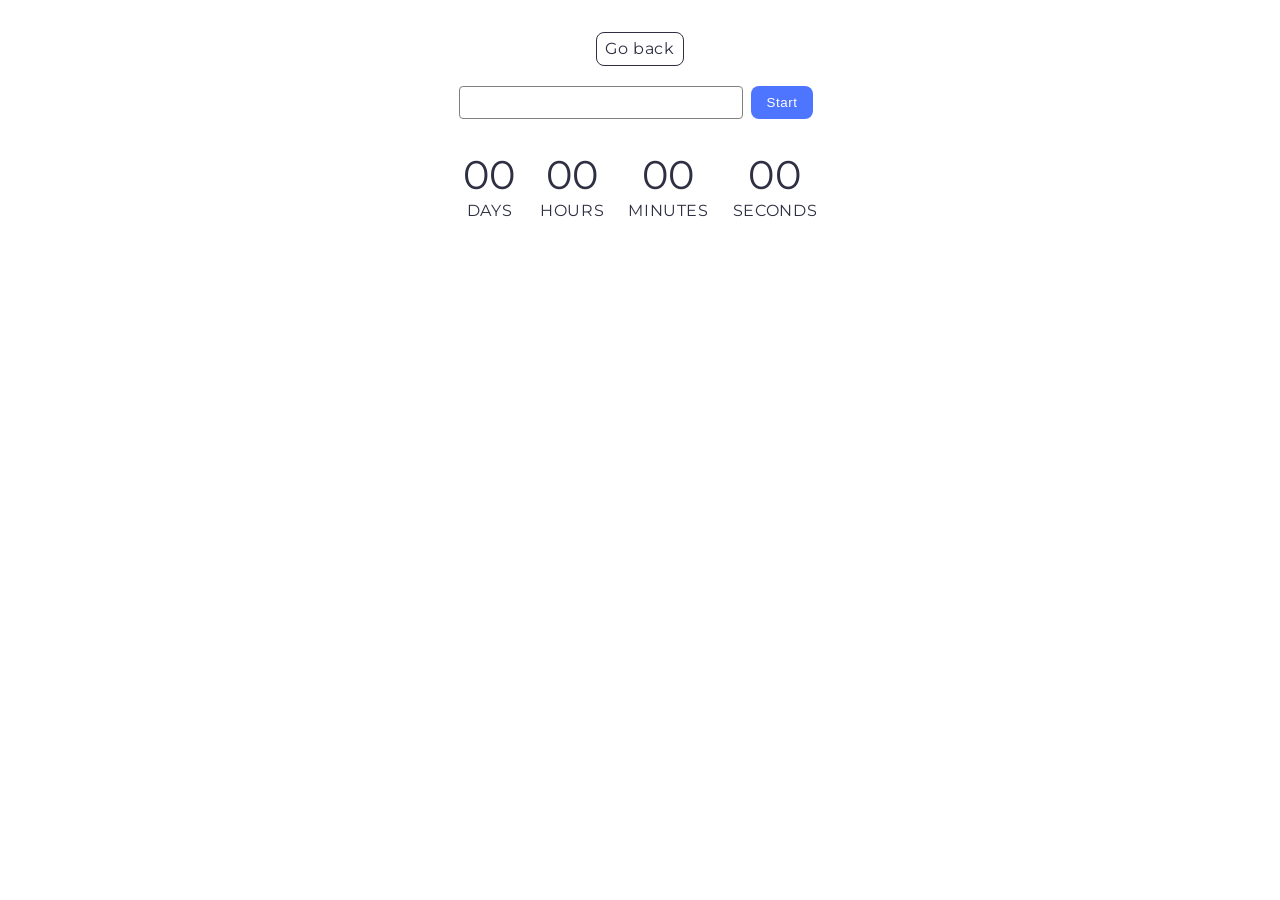
<file: src/1-timer.html>
<!doctype html>
<html lang="en">
  <head>
    <meta charset="UTF-8" />
    <meta http-equiv="X-UA-Compatible" content="IE=edge" />
    <meta name="viewport" content="width=device-width, initial-scale=1.0" />
    <title>Timer</title>
    <link rel="preconnect" href="https://fonts.googleapis.com" />
    <link rel="preconnect" href="https://fonts.gstatic.com" crossorigin />
    <link
      href="https://fonts.googleapis.com/css2?family=Montserrat:wght@100..900&family=Raleway:wght@100..900&family=Roboto:ital,wdth,wght@0,75..100,100..900;1,75..100,100..900&display=swap"
      rel="stylesheet"
    />
    <link rel="stylesheet" href="./css/styles.css" />
  </head>
  <body>
    <main>
      <div class="container">
        <a class="back-link" href="./index.html">Go back</a>
        <div class="wraper-data-picker">
          <input type="text" id="datetime-picker" />
          <button class="btn-start" type="button" data-start>Start</button>
        </div>

        <div class="timer">
          <div class="field">
            <span class="value" data-days>00</span>
            <span class="label">Days</span>
          </div>
          <div class="field">
            <span class="value" data-hours>00</span>
            <span class="label">Hours</span>
          </div>
          <div class="field">
            <span class="value" data-minutes>00</span>
            <span class="label">Minutes</span>
          </div>
          <div class="field">
            <span class="value" data-seconds>00</span>
            <span class="label">Seconds</span>
          </div>
        </div>
      </div>
    </main>
    <script type="module" src="./js/1-timer.js"></script>
  </body>
</html>
</file>
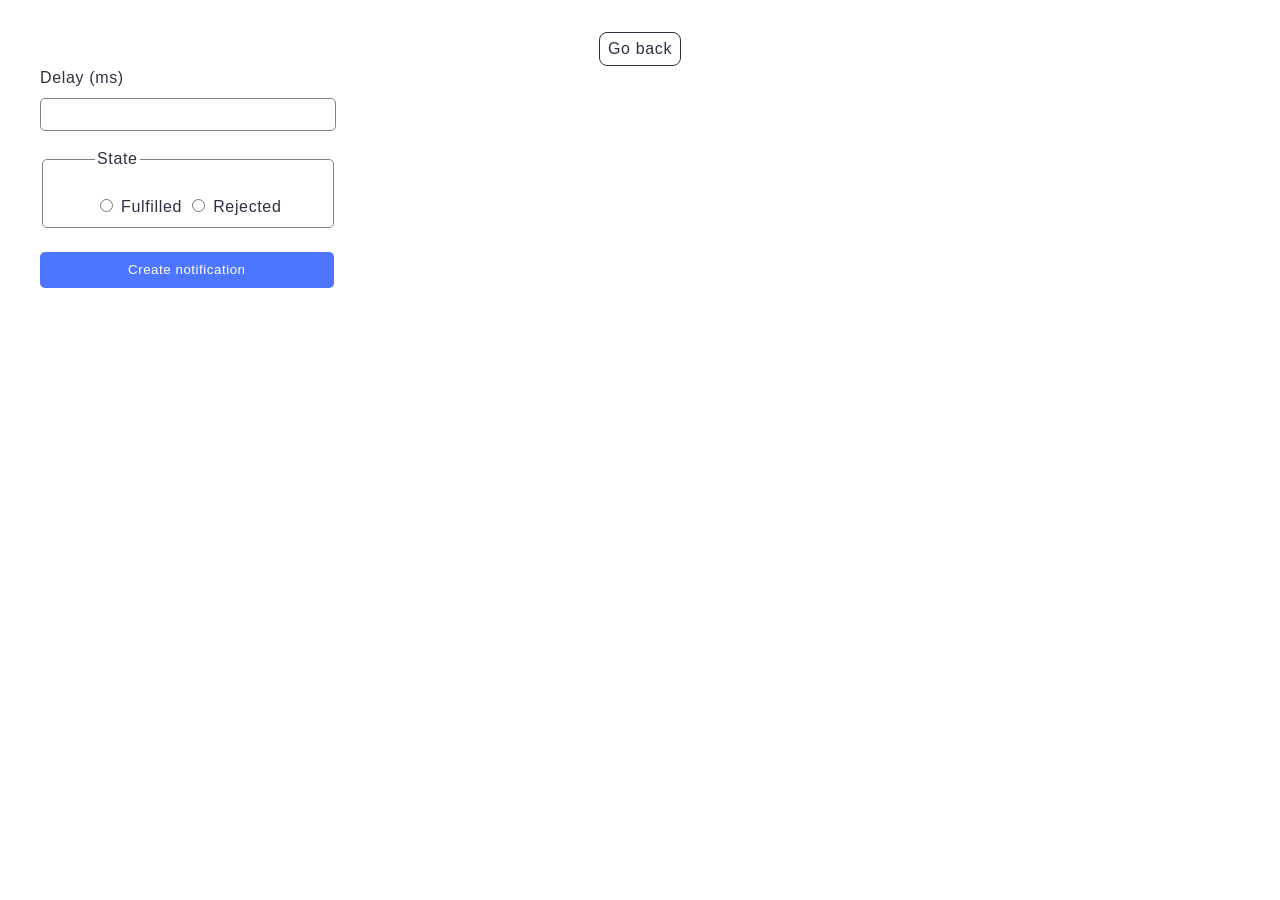
<file: src/2-snackbar.html>
<!doctype html>
<html lang="en">
  <head>
    <meta charset="UTF-8" />
    <meta http-equiv="X-UA-Compatible" content="IE=edge" />
    <meta name="viewport" content="width=device-width, initial-scale=1.0" />
    <title>Snackbar</title>
    <link rel="stylesheet" href="./css/styles.css" />
  </head>
  <body>
    <main>
      <div class="container">
        <a class="back-link" href="./index.html">Go back</a>
        <form class="form">
          <label class="lable-delay">
            Delay (ms)
            <input class="docinput-delay" type="number" name="delay" required />
          </label>

          <fieldset class="fieldset">
            <legend>State</legend>
            <label>
              <input type="radio" name="state" value="fulfilled" required />
              Fulfilled
            </label>
            <label>
              <input type="radio" name="state" value="rejected" required />
              Rejected
            </label>
          </fieldset>

          <button class="btn-submit" type="submit">Create notification</button>
        </form>
      </div>
    </main>
    <script type="module" src="./js/2-snackbar.js"></script>
  </body>
</html>
</file>
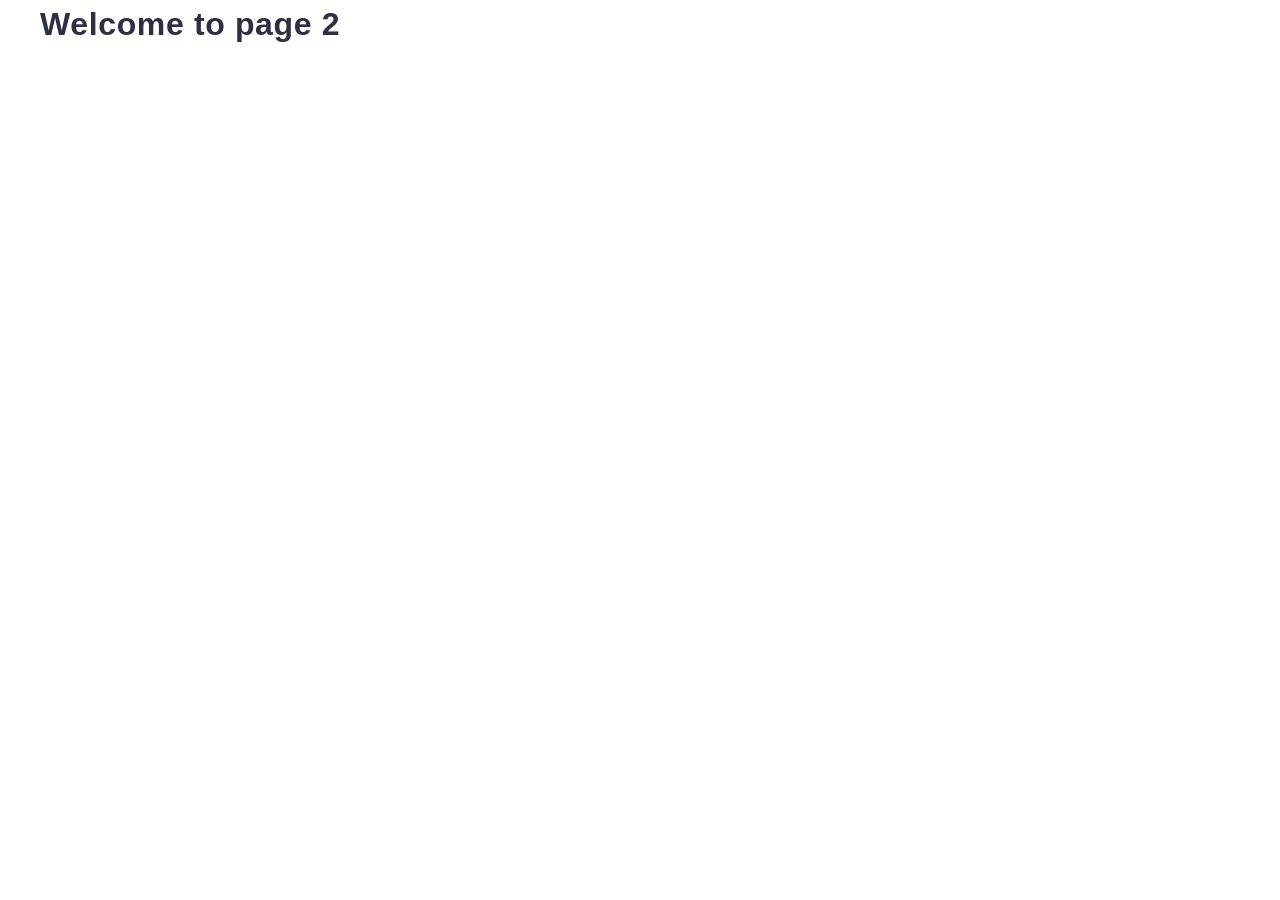
<file: src/page-2.html>
<!DOCTYPE html>
<html lang="en">
  <head>
    <meta charset="UTF-8" />
    <meta http-equiv="X-UA-Compatible" content="IE=edge" />
    <meta name="viewport" content="width=device-width, initial-scale=1.0" />
    <title>Page 2</title>
    <link rel="stylesheet" href="./css/styles.css" />
  </head>
  <body>
    <load
      src="./partials/header.html"
      icon-path="./img/sprite.svg#logo"
      highlight-act="active"
    />

    <main>
      <div class="container">
        <h1 class="main-title">
          <span class="main-title-gradient">Welcome</span> to page 2
        </h1>
        <load src="./partials/back-link.html" />
      </div>
    </main>

    <load src="./partials/footer.html" />
  </body>
</html>
</file>
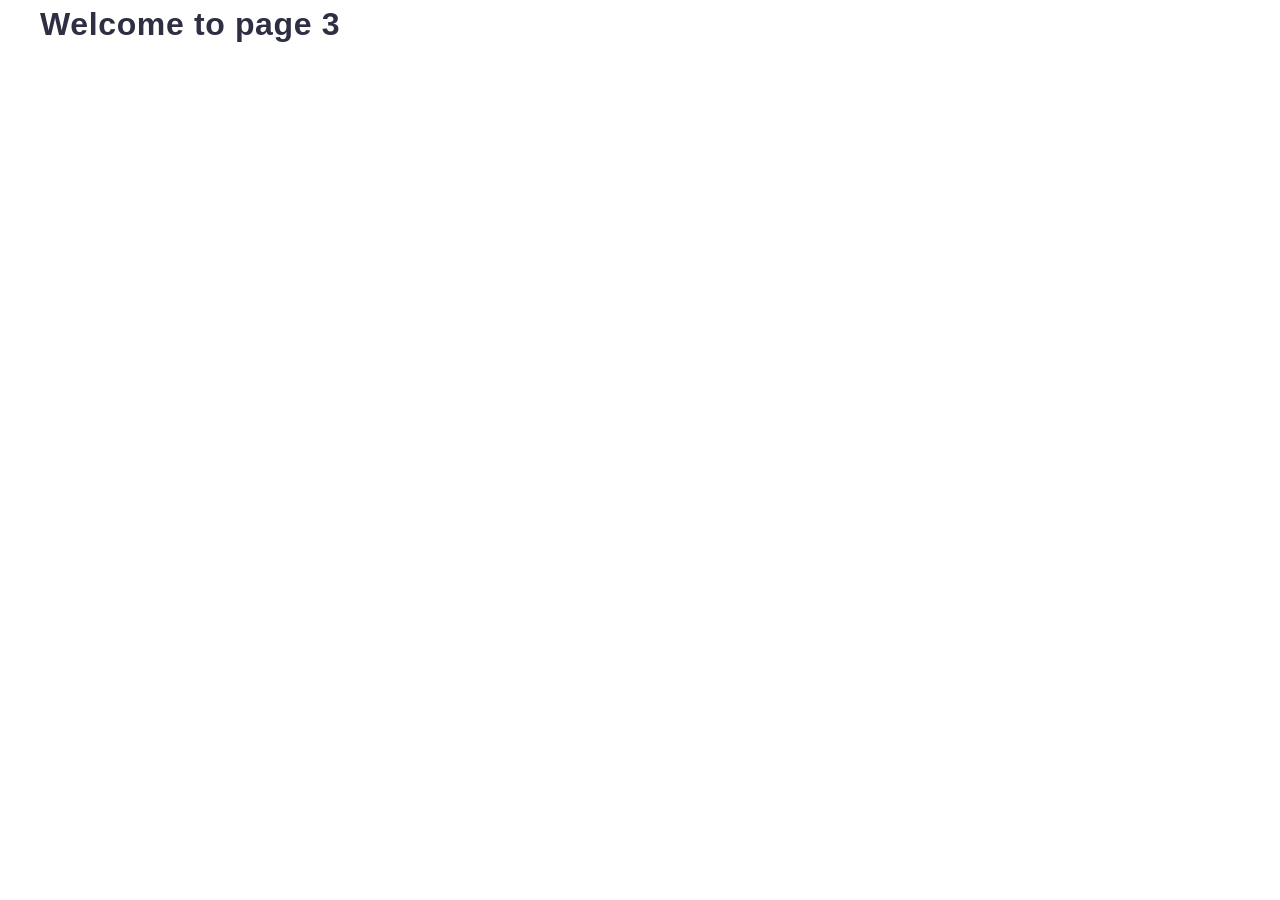
<file: src/page-3.html>
<!DOCTYPE html>
<html lang="en">
  <head>
    <meta charset="UTF-8" />
    <meta http-equiv="X-UA-Compatible" content="IE=edge" />
    <meta name="viewport" content="width=device-width, initial-scale=1.0" />
    <title>Page 3</title>
    <link rel="stylesheet" href="./css/styles.css" />
  </head>
  <body>
    <load
      src="./partials/header.html"
      icon-path="./img/sprite.svg#logo"
      highlight-curr="active"
    />

    <main>
      <div class="container">
        <h1 class="main-title">
          <span class="main-title-gradient">Welcome</span> to page 3
        </h1>
        <load src="./partials/back-link.html" />
      </div>
    </main>

    <load src="./partials/footer.html" />
  </body>
</html>
</file>
<file: src/css/styles.css>
/**
  |============================
  | include css partials with
  | default @import url()
  |============================
*/
/* Common styles */
@import url('./reset.css');
@import url('./base.css');
@import url('./container.css');
@import url('./animations.css');

/* Sections style */
@import url('./header.css');
@import url('./back-link.css');
@import url('./1-timer.css');
@import url('./2-snackbar.css');
</file>
